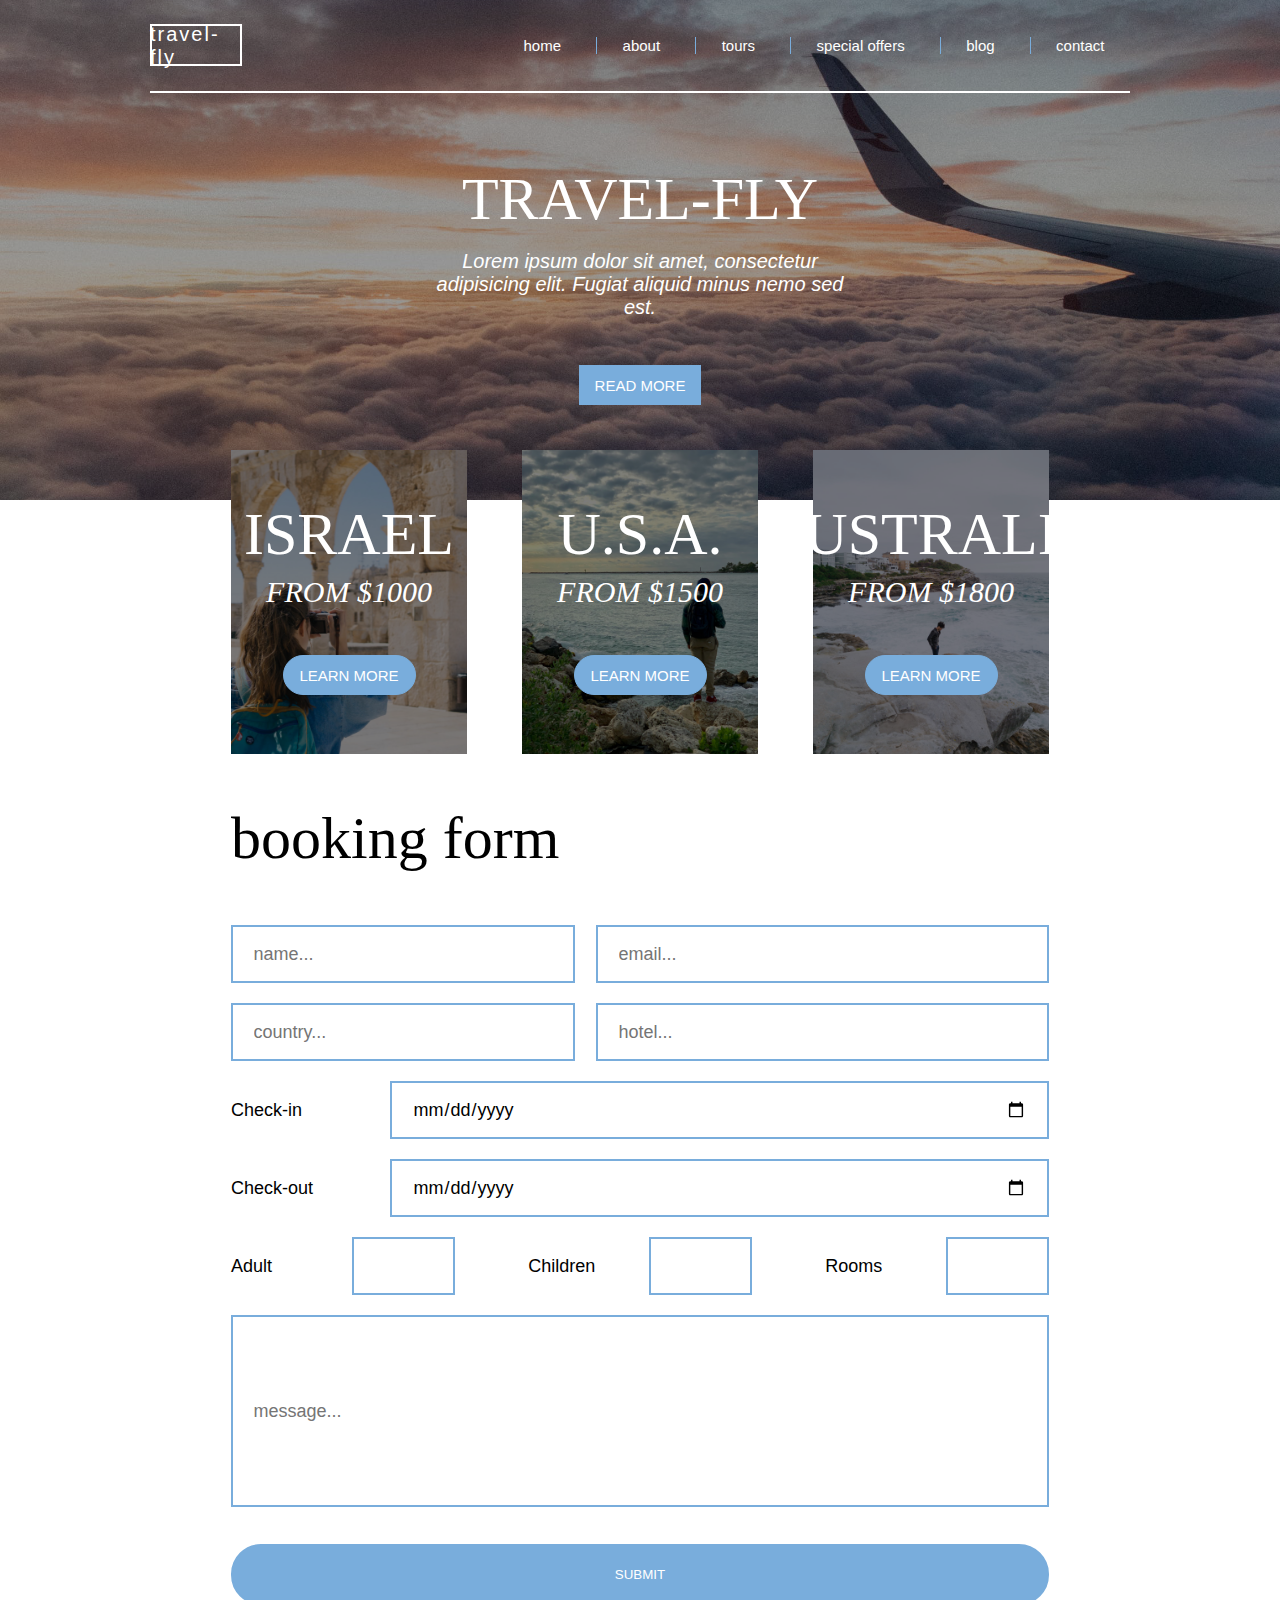
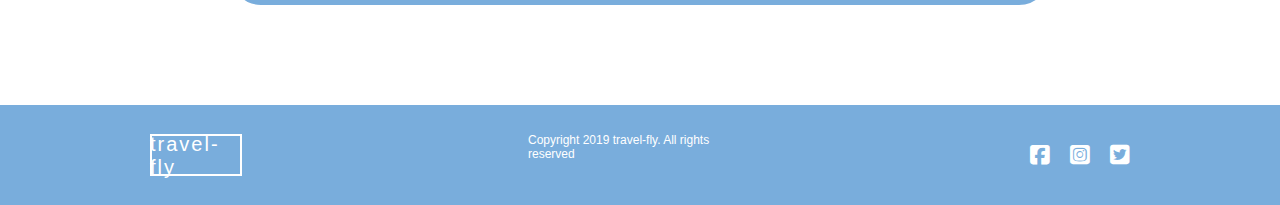
<file: index.html>
<!DOCTYPE html>
<html lang="en">
  <head>
    <meta charset="UTF-8" />
    <meta http-equiv="X-UA-Compatible" content="IE=edge" />
    <meta name="viewport" content="width=device-width, initial-scale=1.0" />
    <title>Travel Fly</title>
    <link
      rel="stylesheet"
      href="https://cdnjs.cloudflare.com/ajax/libs/font-awesome/6.5.1/css/all.min.css"
    />
    <link rel="stylesheet" href="css/styles.css" />
  </head>
  <body>
    <nav>
      <div class="logo"><span>travel-fly</span></div>
      <div class="links">
        <a href="home.html">home</a>
        <a href="about.html">about</a>
        <a href="#">tours</a>
        <a href="#">special offers</a>
        <a href="#">blog</a>
        <a class="last-link" href="#">contact</a>
      </div>
    </nav>
    <div class="home">
      <div class="hero">
        <span><h1>travel-fly</h1></span>
        <span class="p-box">
          <p>
            Lorem ipsum dolor sit amet, consectetur adipisicing elit. Fugiat
            aliquid minus nemo sed est.
          </p>
        </span>
        <button>read more</button>
      </div>
      <div class="specials">
        <div class="box-1">
          <h1>Israel</h1>
          <p>from $1000</p>
          <button>learn more</button>
        </div>
        <div class="box-2">
          <h1>U.S.A.</h1>
          <p>from $1500</p>
          <button>learn more</button>
        </div>
        <div class="box-3">
          <h1>Australia</h1>
          <p>from $1800</p>
          <button>learn more</button>
        </div>
      </div>
      <div class="booking-form"><p>booking form</p></div>
      <div class="form">
        <div class="personal-info">
          <div class="box-1">
            <input type="text" placeholder="name..." />
          </div>
          <div class="box-2">
            <input type="text" placeholder="email..." />
          </div>
          <div class="box-1">
            <input type="text" placeholder="country..." />
          </div>
          <div class="box-2">
            <input type="text" placeholder="hotel..." />
          </div>
        </div>
        <div class="cal">
          <label for="name">Check-in</label>
          <input type="date" placeholder="name..." />
          <!-- <div class="cal-box"></div> -->
        </div>
        <div class="cal">
          <label for="name">Check-out</label>
          <input type="date" placeholder="name..." />
          <!-- <div class="cal-box"></div> -->
        </div>
        <div class="numbers-holder">
          <div class="box">
            <label for="">Adult</label>
            <span>
              <input type="number" />
            </span>
          </div>
          <div class="box">
            <label for="">Children</label>
            <span><input type="number" /></span>
          </div>
          <div class="box">
            <label for="">Rooms</label>
            <span><input type="number" /></span>
          </div>
        </div>
        <div class="message-box">
          <input class="message-input" type="text" placeholder="message..." />
        </div>
        <div class="submit">
          <button>submit</button>
        </div>
      </div>
      <footer>
        <div class="footer-content">
          <div class="logo">
            <span>travel-fly</span>
          </div>
          <div class="copyright">
            <span><p>Copyright 2019 travel-fly. All rights reserved</p></span>
          </div>
          <div class="links">
            <i class="fa-brands fa-square-facebook"></i>
            <i class="fa-brands fa-square-instagram"></i>
            <i class="fa-brands fa-square-twitter"></i>
          </div>
        </div>
      </footer>
    </div>
  </body>
</html>
</file>
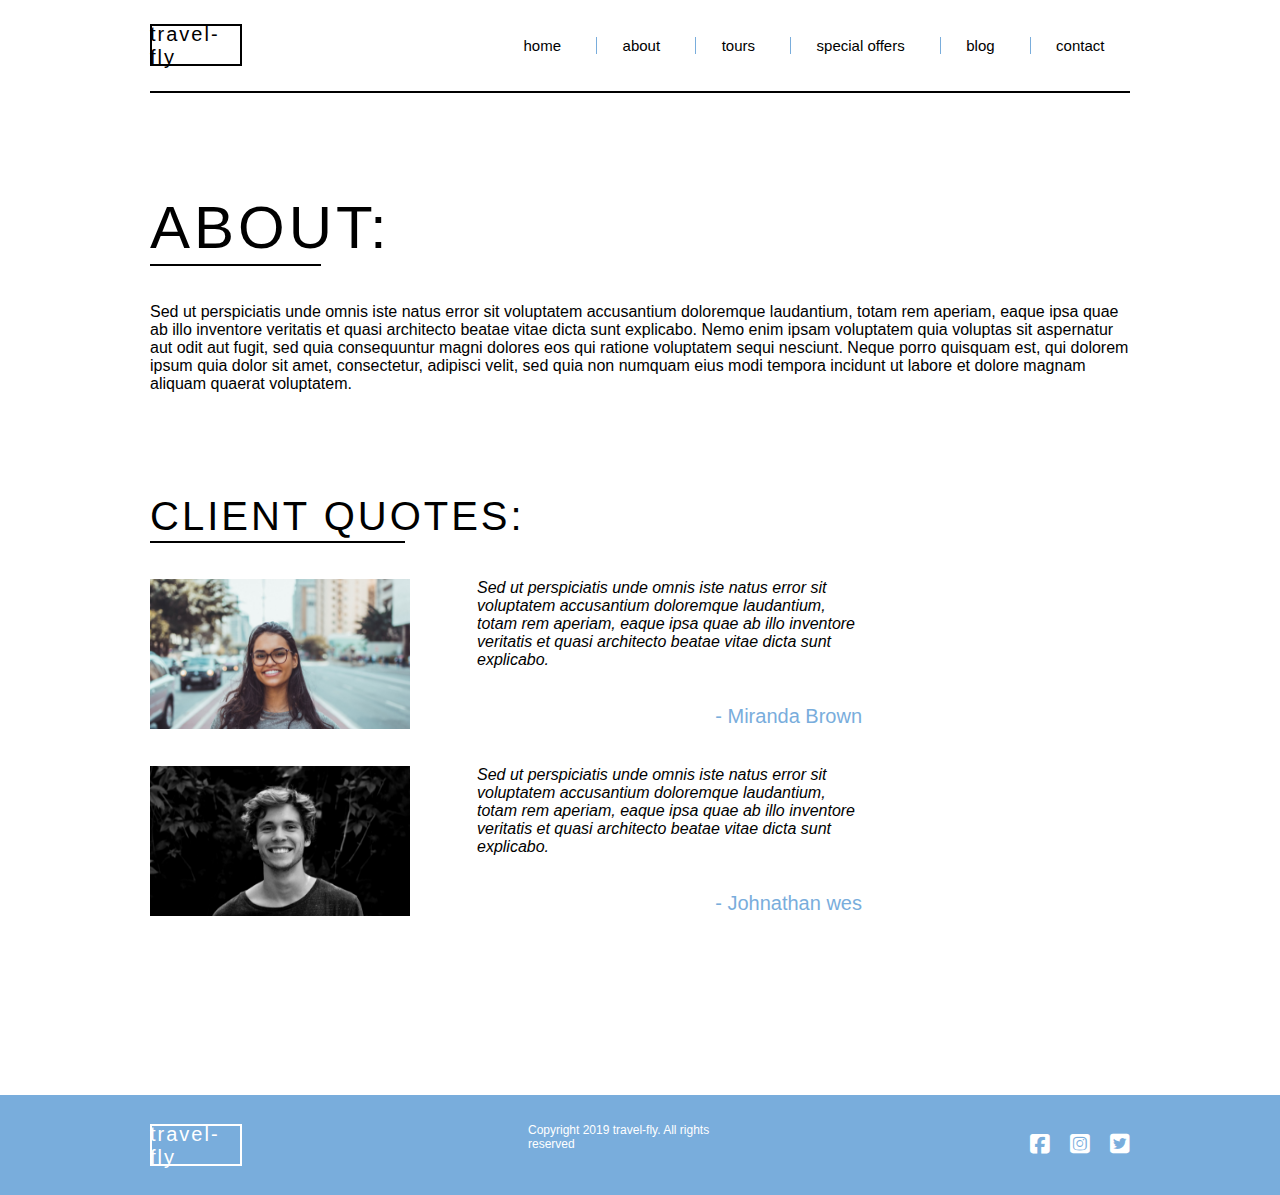
<file: about.html>
<!DOCTYPE html>
<html lang="en">
  <head>
    <meta charset="UTF-8" />
    <meta http-equiv="X-UA-Compatible" content="IE=edge" />
    <meta name="viewport" content="width=device-width, initial-scale=1.0" />
    <title>about</title>
    <link
      rel="stylesheet"
      href="https://cdnjs.cloudflare.com/ajax/libs/font-awesome/6.5.1/css/all.min.css"
    />
    <link rel="stylesheet" href="css/styles.css" />
  </head>
  <body>
    <nav class="nav-black">
      <div class="logo"><span>travel-fly</span></div>
      <div class="links">
        <a href="index.html">home</a>
        <a href="about.html">about</a>
        <a href="#">tours</a>
        <a href="#">special offers</a>
        <a href="#">blog</a>
        <a class="last-link" href="#">contact</a>
      </div>
    </nav>

    <div class="about">
      <div class="main-title-box">
        <p class="main-title">ABOUT:</p>
      </div>
      <p class="paragraph">
        Sed ut perspiciatis unde omnis iste natus error sit voluptatem
        accusantium doloremque laudantium, totam rem aperiam, eaque ipsa quae ab
        illo inventore veritatis et quasi architecto beatae vitae dicta sunt
        explicabo. Nemo enim ipsam voluptatem quia voluptas sit aspernatur aut
        odit aut fugit, sed quia consequuntur magni dolores eos qui ratione
        voluptatem sequi nesciunt. Neque porro quisquam est, qui dolorem ipsum
        quia dolor sit amet, consectetur, adipisci velit, sed quia non numquam
        eius modi tempora incidunt ut labore et dolore magnam aliquam quaerat
        voluptatem.
      </p>
      <div class="sub-title-box">
        <p class="sub-title">CLIENT QUOTES:</p>
      </div>

      <div class="client-box">
        <div class="image-box"><img src="images/client-1.png" alt="" /></div>
        <div class="text-box">
          <div class="client-paragraph">
            Sed ut perspiciatis unde omnis iste natus error sit voluptatem
            accusantium doloremque laudantium, totam rem aperiam, eaque ipsa
            quae ab illo inventore veritatis et quasi architecto beatae vitae
            dicta sunt explicabo.
          </div>
          <div class="name">- Miranda Brown</div>
        </div>
      </div>
      <div class="client-box">
        <div class="image-box"><img src="images/client-2.png" alt="" /></div>
        <div class="text-box">
          <div class="client-paragraph">
            Sed ut perspiciatis unde omnis iste natus error sit voluptatem
            accusantium doloremque laudantium, totam rem aperiam, eaque ipsa
            quae ab illo inventore veritatis et quasi architecto beatae vitae
            dicta sunt explicabo.
          </div>
          <div class="name">- Johnathan wes</div>
        </div>
      </div>
    </div>
    <footer>
      <div class="footer-content">
        <div class="logo">
          <span>travel-fly</span>
        </div>
        <div class="copyright">
          <span><p>Copyright 2019 travel-fly. All rights reserved</p></span>
        </div>
        <div class="links">
          <i class="fa-brands fa-square-facebook"></i>
          <i class="fa-brands fa-square-instagram"></i>
          <i class="fa-brands fa-square-twitter"></i>
        </div>
      </div>
    </footer>
  </body>
</html>
</file>
<file: css/styles.css>
* {
  margin: 0;
  padding: 0;
  box-sizing: border-box;
}

html,
body {
  height: 100%;
  font-family: "Gill Sans", "Gill Sans MT", Calibri, "Trebuchet MS", sans-serif;
}

h1,
h2,
h3,
h4,
h5,
h6,
p {
  margin-bottom: 16px;
}

nav {
  height: 92.5px;
  max-width: 980px;
  margin: 0 auto;
  display: flex;
  align-items: center;
  justify-content: space-between;
  border-bottom: 2px solid #ffffff;
  position: relative;
  z-index: 99;
}
nav a {
  text-decoration: none;
  color: #fff;
}
nav .logo {
  width: 92px;
  height: 42px;
  border: 2px solid #ffffff;
  font-family: "Gill Sans", "Gill Sans MT", Calibri, "Trebuchet MS", sans-serif;
  font-size: 20px;
  font-weight: normal;
  color: #ffffff;
  display: flex;
  align-items: flex-end;
}
nav .logo span {
  margin-bottom: -5px;
  margin-left: -2px;
  letter-spacing: 2px;
}
nav .links {
  min-width: 632px;
  height: 42px;
  display: flex;
  align-items: center;
  justify-content: space-evenly;
  font-family: "Gill Sans", "Gill Sans MT", Calibri, "Trebuchet MS", sans-serif;
  font-size: 15px;
  font-weight: normal;
}
nav .links a {
  border-right: 1px solid #79addc;
  padding-right: 35px;
}
nav .links .last-link {
  border: none;
  padding-right: 0;
}

@media all and (max-width: 1000px) {
  nav .logo {
    margin-left: 50px;
  }
  nav .links {
    margin-right: 50px;
  }
}
@media all and (max-width: 920px) {
  nav .logo {
    margin-left: 50px;
  }
  nav .links {
    margin-right: 50px;
  }
}
@media all and (max-width: 870px) {
  nav {
    flex-wrap: wrap;
    justify-content: center;
  }
  nav .logo {
    margin: 0;
  }
  nav .links {
    margin: 0;
  }
}
.nav-black {
  height: 92.5px;
  max-width: 980px;
  margin: 0 auto;
  display: flex;
  align-items: center;
  justify-content: space-between;
  border-bottom: 2px solid #000000;
  position: relative;
  z-index: 99;
}
.nav-black a {
  text-decoration: none;
  color: black;
}
.nav-black .logo {
  width: 92px;
  height: 42px;
  border: 2px solid #000000;
  font-family: "Gill Sans", "Gill Sans MT", Calibri, "Trebuchet MS", sans-serif;
  font-size: 20px;
  font-weight: normal;
  color: #000000;
  display: flex;
  align-items: flex-end;
}
.nav-black .logo span {
  margin-bottom: -5px;
  margin-left: -2px;
  letter-spacing: 2px;
}
.nav-black .links {
  min-width: 632px;
  height: 42px;
  display: flex;
  align-items: center;
  justify-content: space-evenly;
  font-family: "Gill Sans", "Gill Sans MT", Calibri, "Trebuchet MS", sans-serif;
  font-size: 15px;
  font-weight: normal;
}
.nav-black .links a {
  border-right: 1px solid #79addc;
  padding-right: 35px;
}
.nav-black .links .last-link {
  border: none;
  padding-right: 0;
}

@media all and (max-width: 1000px) {
  .nav-black .logo {
    margin-left: 50px;
  }
  .nav-black .links {
    margin-right: 50px;
  }
}
@media all and (max-width: 920px) {
  .nav-black .logo {
    margin-left: 50px;
  }
  .nav-black .links {
    margin-right: 50px;
  }
}
@media all and (max-width: 870px) {
  .nav-black {
    flex-wrap: wrap;
    justify-content: center;
  }
  .nav-black .logo {
    margin: 0;
  }
  .nav-black .links {
    margin: 0;
  }
}
.home {
  margin-top: -92.5px;
}
.home .hero {
  height: 500px;
  background-image: url(../images/hero.png);
  background-repeat: no-repeat;
  background-position: center;
  background-size: cover;
  display: flex;
  align-items: center;
  justify-content: center;
  flex-direction: column;
  padding-top: 70px;
}
.home .hero h1 {
  text-transform: uppercase;
  font-family: Proxima Nova ScOsf Extra Condensed;
  font-size: 60px;
  color: #ffffff;
  font-weight: normal;
}
.home .hero .p-box {
  width: 416px;
  text-align: center;
  padding-bottom: 30px;
}
.home .hero .p-box p {
  font-family: "Gill Sans", "Gill Sans MT", Calibri, "Trebuchet MS", sans-serif;
  font-size: 20px;
  color: #ffffff;
  font-weight: normal;
  font-style: italic;
}
.home .hero button {
  height: 40.04px;
  width: 121.62px;
  background-color: #79addc;
  border: 1px solid #79addc;
  font-family: "Gill Sans", "Gill Sans MT", Calibri, "Trebuchet MS", sans-serif;
  font-size: 15px;
  text-transform: uppercase;
  color: #ffffff;
}
.home .specials {
  max-width: 818px;
  /* The CSS property `margin: -50px auto 0 auto;` in the `.specials` class is setting the margins
  for the element. */
  margin: -50px auto 0 auto;
  display: flex;
  align-items: center;
  justify-content: space-between;
}
.home .specials .box-1 {
  height: 304px;
  width: 236px;
  background-color: blueviolet;
  display: flex;
  flex-direction: column;
  justify-content: center;
  align-items: center;
  background-image: url(../images/israel.png);
  background-position: center;
  background-repeat: no-repeat;
  background-size: cover;
}
.home .specials .box-1 h1 {
  text-transform: uppercase;
  font-family: Proxima Nova ScOsf Extra Condensed;
  font-size: 60px;
  color: #ffffff;
  font-weight: normal;
  line-height: 50px;
}
.home .specials .box-1 p {
  font-family: Proxima Nova ScOsf Extra Condensed;
  font-size: 30px;
  color: #ffffff;
  font-weight: normal;
  font-style: italic;
  text-transform: uppercase;
  padding-bottom: 30px;
}
.home .specials .box-1 button {
  height: 40px;
  width: 133px;
  border-radius: 20px;
  background-color: #79addc;
  border: 1px solid #79addc;
  font-family: "Gill Sans", "Gill Sans MT", Calibri, "Trebuchet MS", sans-serif;
  font-size: 15px;
  text-transform: uppercase;
  color: #ffffff;
}
.home .specials .box-2 {
  height: 304px;
  width: 236px;
  background-color: blueviolet;
  display: flex;
  flex-direction: column;
  justify-content: center;
  align-items: center;
  background-image: url(../images/usa.png);
  background-position: center;
  background-repeat: no-repeat;
  background-size: cover;
}
.home .specials .box-2 h1 {
  text-transform: uppercase;
  font-family: Proxima Nova ScOsf Extra Condensed;
  font-size: 60px;
  color: #ffffff;
  font-weight: normal;
  line-height: 50px;
}
.home .specials .box-2 p {
  font-family: Proxima Nova ScOsf Extra Condensed;
  font-size: 30px;
  color: #ffffff;
  font-weight: normal;
  font-style: italic;
  text-transform: uppercase;
  padding-bottom: 30px;
}
.home .specials .box-2 button {
  height: 40px;
  width: 133px;
  border-radius: 20px;
  background-color: #79addc;
  border: 1px solid #79addc;
  font-family: "Gill Sans", "Gill Sans MT", Calibri, "Trebuchet MS", sans-serif;
  font-size: 15px;
  text-transform: uppercase;
  color: #ffffff;
}
.home .specials .box-3 {
  height: 304px;
  width: 236px;
  background-color: blueviolet;
  display: flex;
  flex-direction: column;
  justify-content: center;
  align-items: center;
  background-image: url(../images/australia.png);
  background-position: center;
  background-repeat: no-repeat;
  background-size: cover;
}
.home .specials .box-3 h1 {
  text-transform: uppercase;
  font-family: Proxima Nova ScOsf Extra Condensed;
  font-size: 60px;
  color: #ffffff;
  font-weight: normal;
  line-height: 50px;
}
.home .specials .box-3 p {
  font-family: Proxima Nova ScOsf Extra Condensed;
  font-size: 30px;
  color: #ffffff;
  font-weight: normal;
  font-style: italic;
  text-transform: uppercase;
  padding-bottom: 30px;
}
.home .specials .box-3 button {
  height: 40px;
  width: 133px;
  border-radius: 20px;
  background-color: #79addc;
  border: 1px solid #79addc;
  font-family: "Gill Sans", "Gill Sans MT", Calibri, "Trebuchet MS", sans-serif;
  font-size: 15px;
  text-transform: uppercase;
  color: #ffffff;
}
.home .booking-form {
  height: 73px;
  max-width: 818px;
  margin: 0 auto;
  margin-top: 50px;
  margin-bottom: 28px;
  font-size: 60px;
  font-family: Proxima Nova ScOsf Extra Condensed;
  color: #000000;
  display: flex;
}
.home .form {
  max-width: 818px;
  margin: 0 auto;
  min-height: 500px;
}
.home .form .personal-info {
  max-width: 818px;
  display: flex;
  gap: 20px;
  justify-content: space-between;
  flex-wrap: wrap;
  padding-bottom: 20px;
  padding-top: 20px;
}
.home .form .personal-info .box-1 {
  width: 344px;
  height: 58px;
  padding-bottom: 20px;
}
.home .form .personal-info .box-2 {
  width: 453px;
  height: 58px;
  padding-bottom: 20px;
}
.home .form .cal {
  width: 100%;
  margin: 0 auto;
  display: flex;
  align-items: center;
  justify-content: space-between;
  padding-bottom: 20px;
}
.home .form .cal label {
  width: 200px;
  font-family: "Gill Sans", "Gill Sans MT", Calibri, "Trebuchet MS", sans-serif;
  font-size: 18px;
  font-weight: lighter;
}
.home .form .numbers-holder {
  width: 100%;
  margin: 0 auto;
  display: flex;
  justify-content: space-between;
}
.home .form .numbers-holder .box {
  width: 223.7px;
  height: 58px;
  display: flex;
  align-items: center;
}
.home .form .numbers-holder .box label {
  width: 120.7px;
  font-family: "Gill Sans", "Gill Sans MT", Calibri, "Trebuchet MS", sans-serif;
  font-size: 18px;
  font-weight: lighter;
  justify-content: space-between;
}
.home .form .numbers-holder .box span {
  width: 103px;
  height: 58px;
}
.home .form .message-box {
  width: 100%;
  height: 192px;
  margin-top: 20px;
}
.home .form .message-box .message-input {
  height: 192px;
  display: flex;
  flex-wrap: wrap;
}
.home .form input {
  height: 58px;
  width: 100%;
  border: 2px solid;
  border-color: #79addc;
  padding-left: 20.5px;
  padding-right: 20.5px;
  font-size: 18px;
  color: #000000;
  font-size: 18px;
  font-family: "Gill Sans", "Gill Sans MT", Calibri, "Trebuchet MS", sans-serif;
  font-weight: lighter;
}
.home .form .submit {
  margin: 0 auto;
}
.home .form .submit button {
  width: 100%;
  height: 60.59px;
  border: 2px solid;
  border-color: #79addc;
  background-color: #79addc;
  color: #ffffff;
  ont-size: 18px;
  font-family: "Gill Sans", "Gill Sans MT", Calibri, "Trebuchet MS", sans-serif;
  font-weight: lighter;
  text-transform: uppercase;
  border-radius: 30px;
  margin-top: 37px;
  margin-bottom: 100.4px;
}

@media all and (max-width: 920px) {
  .home .specials {
    flex-direction: column;
  }
  .home .specials .box-1 {
    margin-bottom: 50px;
  }
  .home .specials .box-2 {
    margin-bottom: 50px;
  }
  .home .specials .box-3 {
    margin-bottom: 50px;
  }
  .home .booking-form {
    justify-content: center;
  }
  .home .form .personal-info {
    flex-direction: column;
    align-items: center;
  }
  .home .form .personal-info .box-1 {
    width: 453px;
  }
  .home .form .cal {
    width: 80%;
  }
  .home .form .cal label {
    width: 120.7px;
  }
  .home .form .numbers-holder {
    width: 80%;
    flex-direction: column;
  }
  .home .form .numbers-holder .box {
    margin-bottom: 20px;
  }
  .home .form .numbers-holder .box label {
    width: 100px;
  }
  .home .form .message-box {
    width: 80%;
    margin: 0 auto;
  }
  .home .form .submit {
    width: 80%;
  }
}
.about {
  min-height: 500px;
  max-width: 980px;
  margin: 0 auto;
  padding-top: 100.5px;
  padding-bottom: 179px;
}
.about .main-title-box {
  width: 171px;
  height: 73px;
  border-bottom: 2px solid black;
}
.about .main-title-box .main-title {
  font-weight: 100;
  font-size: 60px;
  letter-spacing: 4px;
}
.about .paragraph {
  padding-top: 36.5px;
  font-size: 16px;
}
.about .sub-title-box {
  width: 255px;
  height: 49px;
  border-bottom: 2px solid black;
  text-wrap: nowrap;
}
.about .sub-title-box .sub-title {
  margin-top: 101px;
  font-weight: 100;
  font-size: 40px;
  letter-spacing: 3px;
}
.about .client-box {
  max-width: 712px;
  height: 150px;
  margin-top: 36.5px;
  display: flex;
  justify-content: space-between;
}
.about .client-box .image-box {
  height: 150px;
  width: 260px;
}
.about .client-box .text-box {
  height: 150px;
  max-width: 427px;
  display: flex;
  justify-content: space-between;
  flex-direction: column;
}
.about .client-box .text-box .client-paragraph {
  max-width: 385px;
  height: 102px;
  font-style: italic;
  font-size: 16px;
}
.about .client-box .text-box .name {
  max-width: 166px;
  height: 24px;
  align-self: self-end;
  font-size: 20px;
  font-weight: 100;
  color: #79addc;
}

@media all and (max-width: 1024px) {
  .about {
    padding-left: 50px;
    padding-right: 50px;
  }
}
@media all and (max-width: 815px) {
  .client-box {
    flex-direction: column;
    padding-bottom: 250px;
  }
  .client-box .image-box {
    margin-bottom: 10px;
  }
}
footer {
  width: 100%;
  height: 100px;
  background-color: #79addc;
  display: flex;
  align-items: center;
}
footer .footer-content {
  width: 980px;
  height: 100%;
  margin: 0 auto;
  display: flex;
  align-items: center;
  justify-content: space-between;
}
footer .footer-content .logo {
  width: 92px;
  height: 42px;
  border: 2px solid #ffffff;
  font-family: "Gill Sans", "Gill Sans MT", Calibri, "Trebuchet MS", sans-serif;
  font-size: 20px;
  font-weight: normal;
  color: #ffffff;
  display: flex;
  align-items: flex-end;
}
footer .footer-content .logo span {
  margin-bottom: -5px;
  margin-left: -2px;
  letter-spacing: 2px;
}
footer .footer-content .copyright {
  max-width: 216px;
  display: flex;
  align-items: center;
}
footer .footer-content .copyright p {
  font-family: "Gill Sans", "Gill Sans MT", Calibri, "Trebuchet MS", sans-serif;
  font-size: 12px;
  font-weight: normal;
  font-style: normal;
  color: #ffffff;
}
footer .footer-content .links {
  width: 100px;
  display: flex;
  justify-content: space-between;
}
footer .footer-content .links i {
  color: #ffffff;
  font-size: 22.46px;
}

@media all and (max-width: 920px) {
  footer .footer-content {
    justify-content: space-around;
  }
}

/*# sourceMappingURL=styles.css.map */
</file>
